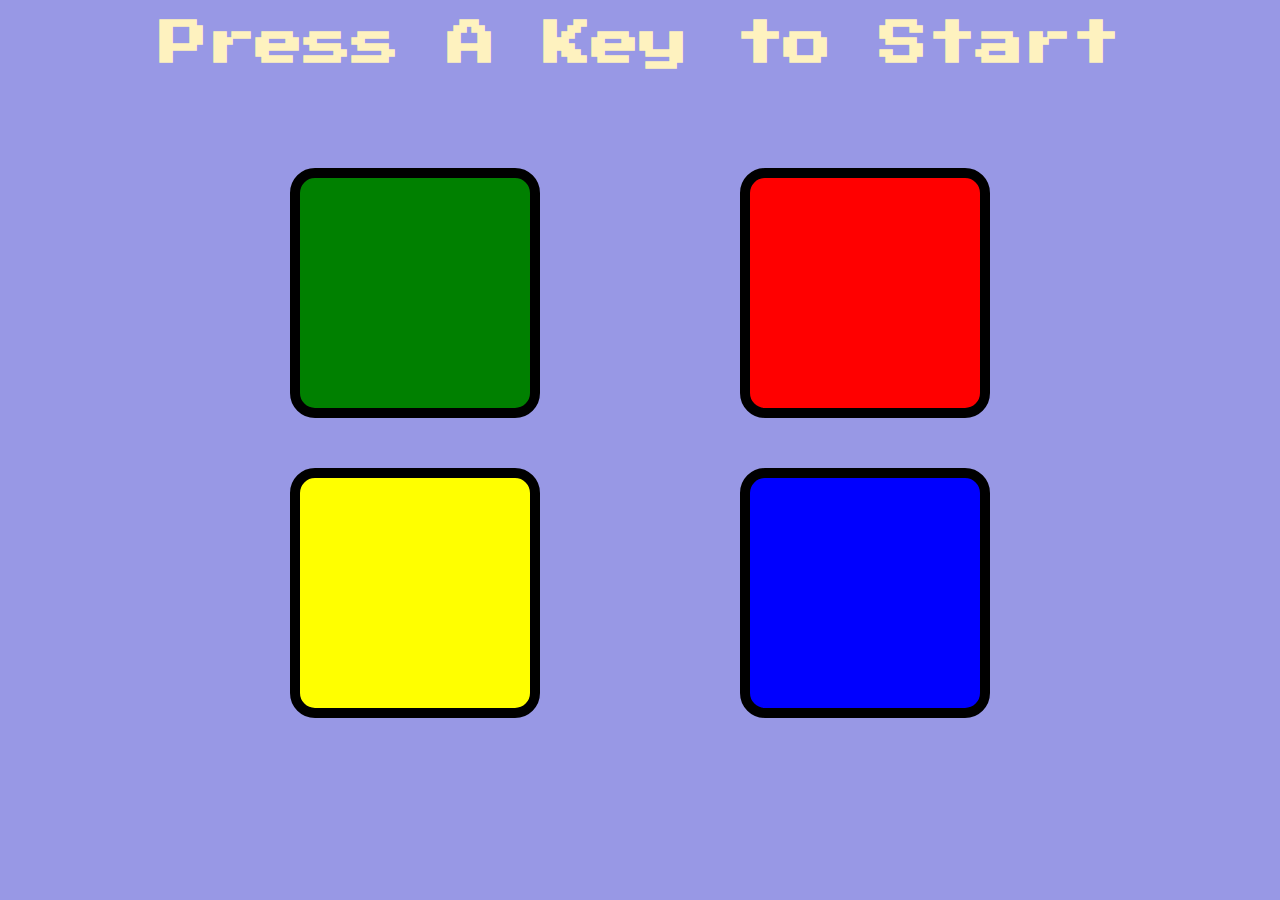
<file: Simon Game/Index.html>
<!DOCTYPE html>
<html lang="en">
<head>
    <meta charset="UTF-8">
    <meta name="viewport" content="width=device-width, initial-scale=1.0">
    <title>Simon Game</title>
    <link rel="stylesheet" href="style.css">
    <link href="https://fonts.googleapis.com/css?family=Press+Start+2P" rel="stylesheet">
</head>
<body>
    <h1 id="Level">Press A Key to Start</h1>
    <div id="container"></div>
    <div class="main">
        <div class="box" id="green"></div>
        <div class="box" id="red"></div>
        </div>
    <div class="main">
        <div class="box" id="yellow"></div>
        <div class="box" id="blue"></div>
    </div>
    <script src="https://ajax.googleapis.com/ajax/libs/jquery/3.7.1/jquery.min.js"></script>
    <script src="game.js"></script>
</body>
</html>
</file>
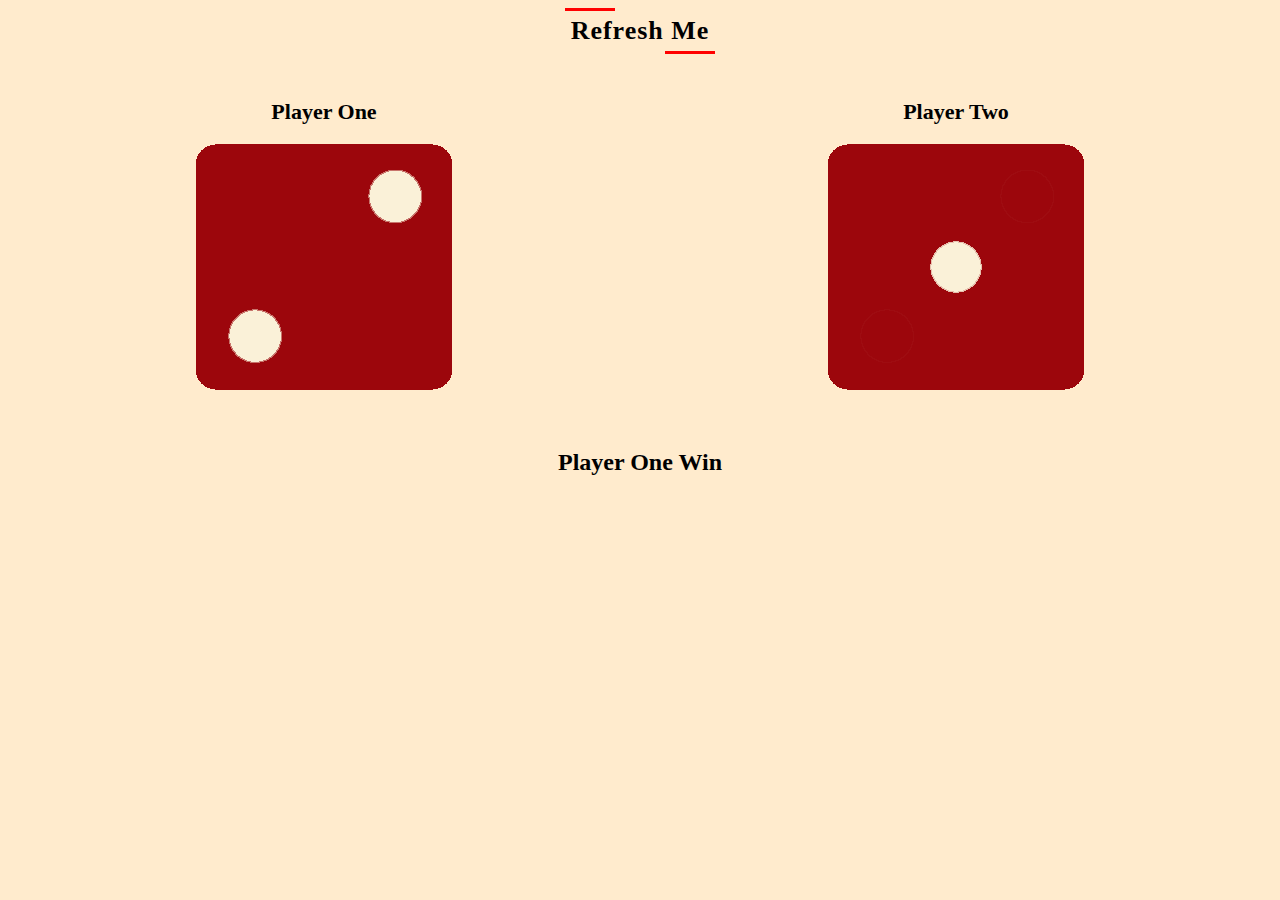
<file: Simple Dice Project/images/images/index.html>
<!DOCTYPE html>
<html lang="en">
<head>
    <meta charset="UTF-8">
    <meta name="viewport" content="width=device-width, initial-scale=1.0">
    <title>Dice Challenge</title>
    <link rel="stylesheet" href="style.css">
</head>
<body>
    <h1 id="heading">Refresh Me</h1>
    <div id="main">
        <div id="first">
            <h1 id="P1">Player One</h1>
            <img src="Images/dice1.png" alt="" id="im1">
        </div>
        <div id="second">
            <h1 id="P2">Player Two</h1>
            <img src="Images/dice2.png" alt="" id="im2">
        </div>
    </div>

    <h2 id="winner"></h2>
    <script src="script.js"></script>
</body>
</html>
</file>
<file: Simon Game/style.css>
#Level{
    font-family: 'Press Start 2P', cursive;
    font-size: 3rem;
    margin:  5%;
    color: #FEF2BF;
    text-align: center;
    margin-top: 20px;
    margin-bottom: 100px;
}
*{
    margin: 0px;
    padding: 0px;
    box-sizing: border-box;
    
}

body{
    background-color: rgba(3, 3, 192, 0.408);
}

.box{
    width: 250px;
    height: 250px;
    border: 10px solid black;
    border-radius: 25px;
}
.main{
    display: flex;
    flex-wrap: wrap;
    gap: 200px;
    justify-content: center;
    margin-bottom: 50px;
}
#yellow{
    background-color: yellow;
}

#red{
    background-color: red;
}
#blue{
    background-color: blue;
}

#green{
    background-color: green;
}
.pressed {
    box-shadow: 0 0 20px white;
    background-color: grey;
  }
</file>
<file: Simple Dice Project/images/images/style.css>
body{
    background-color: blanchedalmond;
}
#heading{
    font-size: 26px;
    font-weight: 700;
    text-align: center;
    letter-spacing: 1px;
    width: 150px;
    margin: auto;
    
}

#heading::before{
    margin-bottom: 5px;
    content: " ";
    width: 50px;
    height: 3px;
    background-color: red;
    display: block;
}

#heading::after{
    
    content: "";
    width: 50px;
    height: 3px;
    background-color: red;
    display: block;
    margin:  5px 0px 30px 100px;

}

#main{
    display: flex;
    justify-content: space-around;
}
#P1,#P2{
    font-size: 22px;
    text-align: center;

}
h2{
    text-align: center;
    margin-top: 50px;
}
</file>
